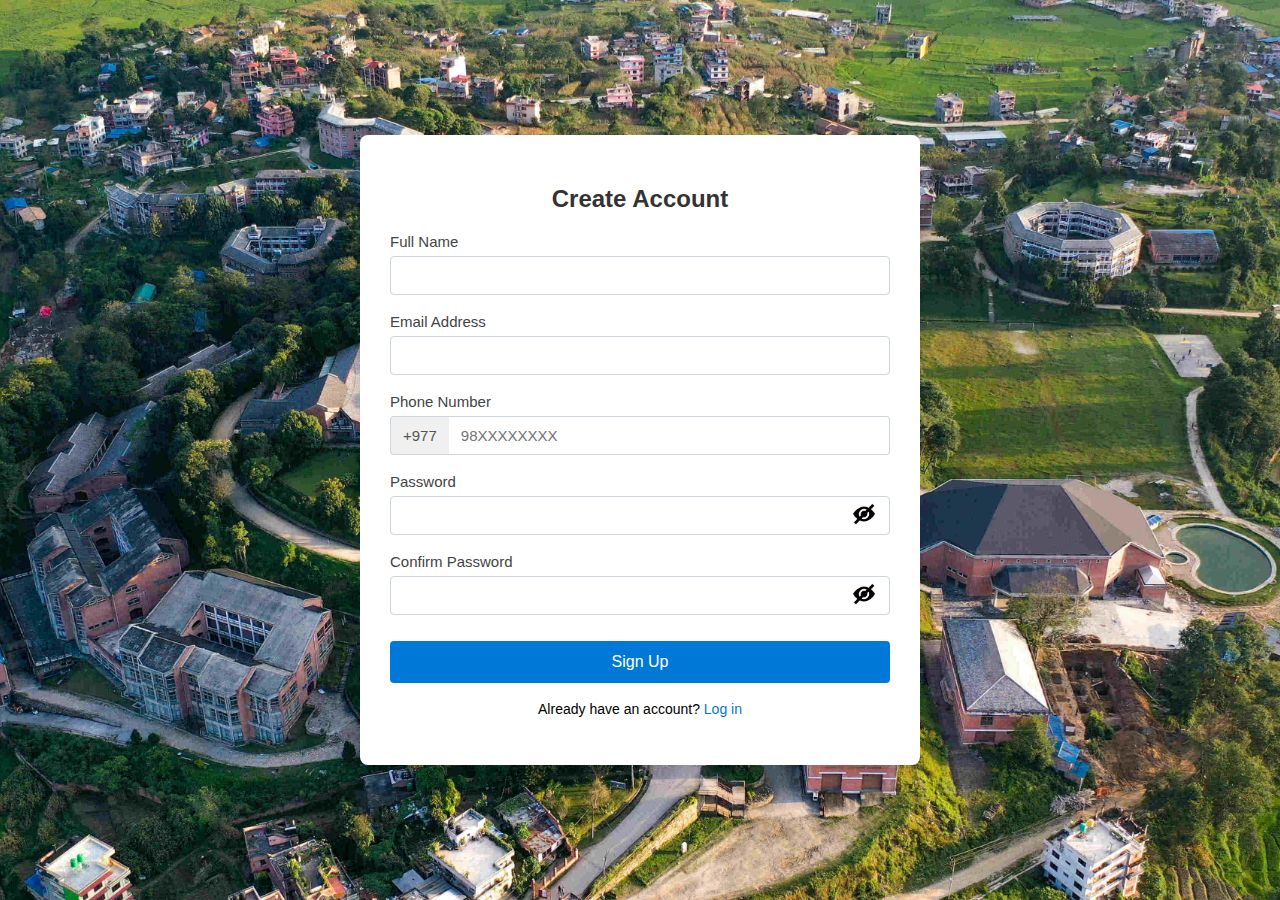
<file: signup/index.html>
<!DOCTYPE html>
<html lang="en">
  <head>
    <meta charset="UTF-8" />
    <title>Sign Up</title>
    <meta name="viewport" content="width=device-width, initial-scale=1.0" />
    <link rel="stylesheet" href="style.css" />
    <!-- <script src="script.js"></script> -->
  </head>
  <body>
    <div class="signup-container">
      <h2>Create Account</h2>
      <form id="signupForm" novalidate>
        <div class="form-group">
          <label for="fullname">Full Name</label>
          <input type="text" id="fullname" name="fullname" required />
          <div class="error" id="fullnameError"></div>
        </div>
        <div class="form-group">
          <label for="email">Email Address</label>
          <input type="email" id="email" name="email" required />
          <div class="error" id="emailError"></div>
        </div>
        <div class="form-group">
          <label for="phone">Phone Number</label>
          <div class="phone-input-group">
            <span class="phone-prefix">+977</span>
            <input
              type="tel"
              id="phone"
              name="phone"
              required
              maxlength="10"
              pattern="[0-9]{10}"
              placeholder="98XXXXXXXX"
            />
          </div>
          <div class="error" id="phoneError"></div>
        </div>
        <div class="form-group">
          <label for="password">Password</label>
          <input
            type="password"
            id="password"
            name="password"
            required
            minlength="6"
          />
          <button
            type="button"
            class="toggle-password-btn"
            tabindex="-1"
            aria-label="Show/Hide Password"
            data-target="password"
          >
            <img src="../images/eyeclosed.png" alt="Toggle Password" />
          </button>
          <div class="error" id="passwordError"></div>
        </div>
        <div class="form-group">
          <label for="confirmPassword">Confirm Password</label>
          <input
            type="password"
            id="confirmPassword"
            name="confirmPassword"
            required
          />
          <button
            type="button"
            class="toggle-password-btn"
            tabindex="-1"
            aria-label="Show/Hide Confirm Password"
            data-target="confirmPassword"
          >
            <img src="../images/eyeclosed.png" alt="Toggle Password" />
          </button>
          <div class="error" id="confirmPasswordError"></div>
        </div>
        <button type="submit" class="signup-btn">Sign Up</button>
      </form>
      <div class="login-link">
        Already have an account? <a href="../login/index.html">Log in</a>
      </div>
    </div>
    <script src="script.js"></script>
  </body>
</html>
</file>
<file: signup/style.css>
* {
    font-family: Arial, Helvetica, sans-serif;
}

body {
    display: flex;
    justify-content: center;
    align-items: center;
    height: 100vh;
    margin: 0;
    background: url("../images/login-page-bg.jpg") no-repeat center center;
    background-size: cover;
}

.signup-container {
    background: #fff;
    width: 500px;
    height: 570px;
    padding: 30px;
    border-radius: 8px;
    box-shadow: 0 2px 16px rgba(0, 0, 0, 0.08);
}

.signup-container h2 {
    text-align: center;
    color: #333;
}

.form-group {
    margin-bottom: 18px;
    position: relative;
}

label {
    display: block;
    margin-bottom: 6px;
    color: #444;
    font-size: 15px;
}

.phone-input-group {
    display: flex;
    align-items: center;
}

.phone-prefix {
    padding: 10px 12px;
    background: #f0f0f0;
    border: 1px solid #ccd6df;
    border-radius: 4px 0 0 4px;
    font-size: 15px;
    color: #555;
    border-right: none;
}

input[type="text"],
input[type="email"],
input[type="password"],
input[type="tel"] {
    width: 100%;
    padding: 10px 40px 10px 12px;
    border: 1px solid #ccd6df;
    border-radius: 4px;
    font-size: 15px;
    box-sizing: border-box;
}

.phone-input-group input[type="tel"] {
    border-radius: 0 4px 4px 0;
    border-left: none;
    padding-right: 12px;
}

.form-group input:focus {
    border-color: #0078d7;
    outline: none;
}

.form-group .error {
    color: #d93025;
    font-size: 13px;
    margin-top: 4px;
}

.signup-btn {
    width: 100%;
    padding: 12px;
    background: #0078d7;
    color: #fff;
    border: none;
    border-radius: 4px;
    font-size: 16px;
    cursor: pointer;
    margin-top: 8px;
    transition: background 0.2s;
}

.signup-btn:hover {
    background: #005fa3;
}

.login-link {
    text-align: center;
    margin-top: 18px;
    font-size: 14px;
}

.login-link a {
    color: #0078d7;
    text-decoration: none;
}

.login-link a:hover {
    text-decoration: underline;
}

.toggle-password-btn {
    position: absolute;
    top: 67%;
    right: 10px;
    transform: translateY(-50%);
    background: none;
    border: none;
    padding: 0;
    margin: 0;
    cursor: pointer;
    height: 32px;
    width: 32px;
    display: flex;
    align-items: center;
    justify-content: center;
}

.toggle-password-btn img {
    width: 22px;
    height: 22px;
    object-fit: contain;
    display: block;
    pointer-events: none;
}

/* Add message styles at the end of the existing CSS */
.message {
    padding: 10px 15px;
    margin: 10px 0;
    border-radius: 5px;
    font-weight: 500;
    text-align: center;
    font-size: 14px;
}

.message.success {
    background-color: #d4edda;
    color: #155724;
    border: 1px solid #c3e6cb;
}

.message.error {
    background-color: #f8d7da;
    color: #721c24;
    border: 1px solid #f5c6cb;
}
</file>
